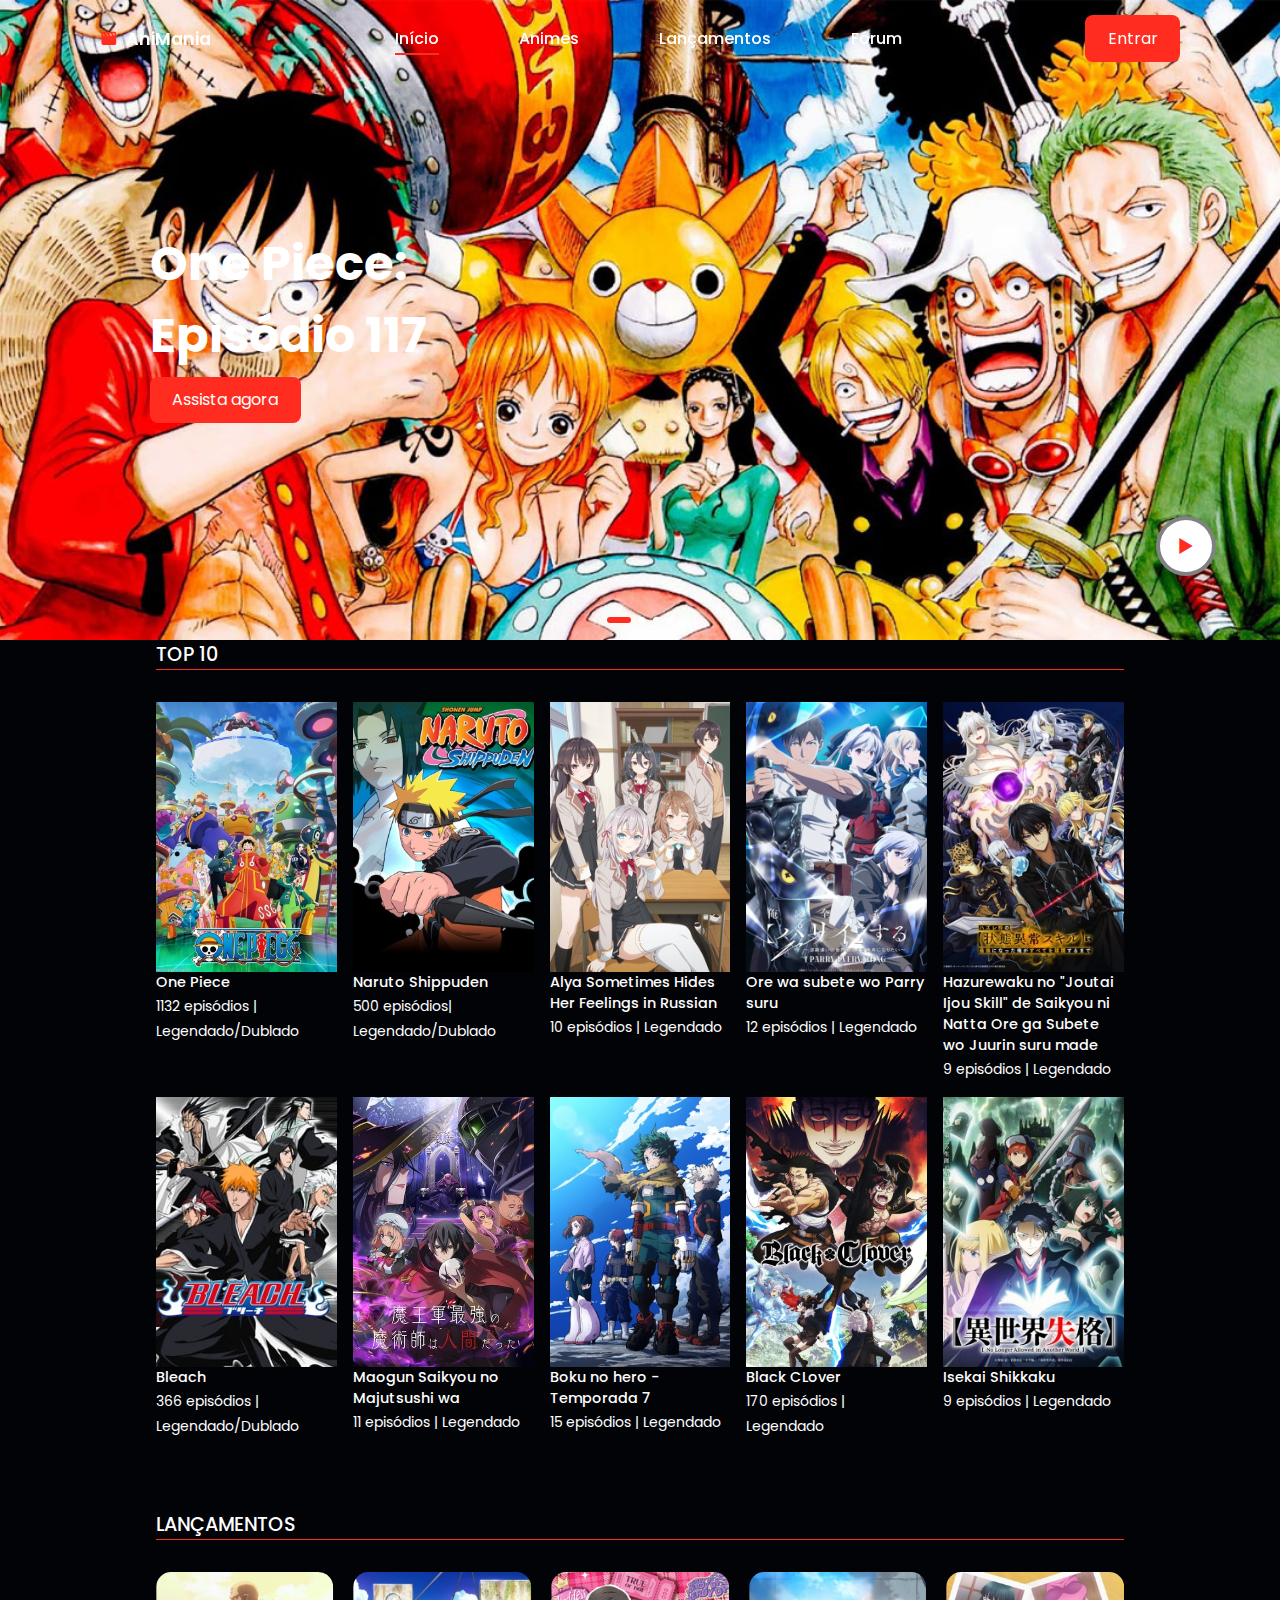
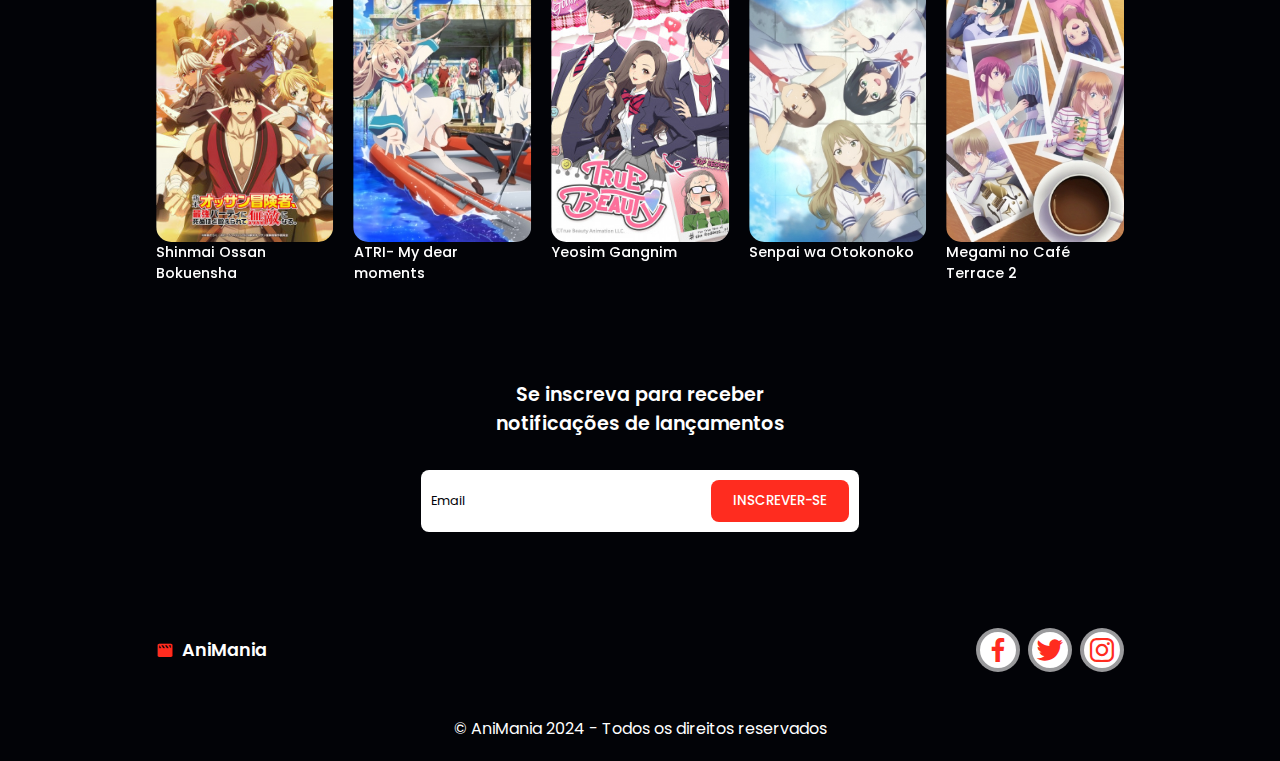
<file: index.html>
<!DOCTYPE html>
<html lang="pt-br">
<head>
    <meta charset="UTF-8">
    <meta http-equiv="X-UA-Compatible" content="IE=edge">
    <meta name="viewport" content="width=device-width, initial-scale=1.0">
    <title>AniMania</title>
    <link rel="stylesheet" href="style.css">
    <link rel="stylesheet"
    href="https://cdn.jsdelivr.net/npm/boxicons@latest/css/boxicons.min.css">
    
  <link rel="stylesheet" href="https://cdn.jsdelivr.net/npm/swiper@8/swiper-bundle.min.css" />
</head>
<body>
    <header>
        <a href="#home" class="logo">
            <i class='bx bxs-movie'></i>AniMania
        </a>
        <div class="bx bx-menu" id="menu-icon"></div>

        <ul class="navbar">
            <li><a href="#home" class="home-active">Início</a></li>
            <li><a href="#movies">Animes</a></li>
            <li><a href="#coming">Lançamentos</a></li>
            <li><a href="#newsletter">Fórum</a></li>
        </ul>
        <a href="login.html" class="btn">Entrar</a>
    </header>

    <section class="home swiper" id="home">
        <div class="swiper-wrapper">
            <div class="swiper-slide container">
                <img src="img/baneeraa.jpg" alt="">
                <div class="home-text">
                    
                    <h1>One Piece: <br>Episódio 117</h1>
                    <a href="" class="btn">Assista agora</a>
                    <a href="" class="play">
                        <i class='bx bx-play' ></i>
                    </a>
                </div>
            </div>
            <div class="swiper-slide container">
                <img src="img/wallpapersden.com_k-demon-slayer-kimetsu-no-yaiba-poster-2022_1920x1080.jpg" alt="">
                <div class="home-text">
                    
                    <h1>Kimetsu <br>no Yaiba</h1>
                    <a href="" class="btn">Assista agora</a>
                    <a href="" class="play">
                        <i class='bx bx-play' ></i>
                    </a>
                </div>
            </div>
            <div class="swiper-slide container">
                <img src="img/fairytail.jpg" alt="">
                <div class="home-text">
                    
                    <h1>Fairy Tail: <br>100 Years</h1>
                    <a href="" class="btn">Assista agora</a>
                    <a href="" class="play">
                        <i class='bx bx-play' ></i>
                    </a>
                </div>
            </div>
            <div class="swiper-slide container">
                <img src="img/rimuru4k.jpg" alt="">
                <div class="home-text">
                    
                    <h1>Tensei Shitara<br>slime datta ken</h1>
                    <a href="" class="btn">Assista agora</a>
                    <a href="" class="play">
                        <i class='bx bx-play' ></i>
                    </a>
                </div>
            </div>
            
          </div>
          <div class="swiper-pagination"></div>
    </section> 

    <div class="movies" id="movies">
        <h2 class="heading">TOP 10</h2>
        <div class="movies-container">
          
            <div class="box">
                <div class="box-img">
<img src="img/op2.jpg" alt="">
                </div>
                <h3>One Piece</h3>
                <span>1132 episódios | Legendado/Dublado</span>
            </div>
            <div class="box">
                <div class="box-img">
                    <img src="img/naruto.jpg" alt="">
                </div>
                <h3>Naruto Shippuden</h3>
                <span>500 episódios| Legendado/Dublado</span>
            </div>
            <div class="box">
                <div class="box-img">
                    <img src="img/alya.jpg" alt="">
                </div>
                <h3>Alya Sometimes Hides Her Feelings in Russian</h3>
                <span>10 episódios | Legendado</span>
            </div>
            <div class="box">
                <div class="box-img">
                    <img src="img/3top.jpg" alt="">
                </div>
                <h3> Ore wa subete wo Parry suru </h3>
                <span>12 episódios | Legendado</span>
            </div>
            <div class="box">
                <div class="box-img">
                    <img src="img/2top.jpg" alt="">
                </div>
                <h3> Hazurewaku no "Joutai Ijou Skill" de Saikyou ni Natta Ore ga Subete wo Juurin suru made</h3>
                <span>9 episódios | Legendado</span>
            </div>
            <div class="box">
                <div class="box-img">
                    <img src="img/bleach.jpg" alt="">
                </div>
                <h3>Bleach</h3>
                <span>366 episódios | Legendado/Dublado</span>
            </div>
            <div class="box">
                <div class="box-img">
                    <img src="img/maogun.jpg" alt="">
                </div>
                <h3>Maogun Saikyou no Majutsushi wa
                </h3>
                <span>11 episódios | Legendado</span>
            </div>
            <div class="box">
                <div class="box-img">
                    <img src="img/bkn.jpg" alt="">
                </div>
                <h3>Boku no hero - Temporada 7</h3>
                <span>15 episódios | Legendado</span>
            </div>
            <div class="box">
                <div class="box-img">
                    <img src="img/blc.jpg" alt="">
                </div>
                <h3>Black CLover</h3>
                <span>170 episódios | Legendado</span>
            </div> 
            <div class="box">
                <div class="box-img">
                    <img src="img/dazai.jpg" alt="">
                </div>
                <h3>Isekai Shikkaku</h3>
                <span>9 episódios | Legendado</span>
            </div>
        </div>
    </div>

    <section class="coming" id="coming">
        <h2 class="heading">Lançamentos</h2>
        <div class="coming-container swiper">
            <div class="swiper-wrapper">
                <div class="swiper-slide box">
                    <div class="box-img">
                        <img src="img/yeosin.jpg" alt="">
                    </div>
                    <h3>Yeosim Gangnim</h3>
                </div>
               
                <div class="swiper-slide box">
                    <div class="box-img">
                        <img src="img/senpai.jpg" alt="">
                    </div>
                    <h3>Senpai wa Otokonoko</h3>
                </div>
            
                <div class="swiper-slide box">
                    <div class="box-img">
                        <img src="img/megami.jpg" alt="">
                    </div>
                    <h3>Megami no Café Terrace 2</h3>
                </div>
             
                <div class="swiper-slide box">
                    <div class="box-img">
                        <img src="img/focus.jpg" alt="">
                    </div>
                    <h3>Tasogare out focus</h3>
                </div>
             
                <div class="swiper-slide box">
                    <div class="box-img">
                        <img src="img/3top.jpg" alt="">
                    </div>
                    <h3>Ore wa Subete wo Parry suru</h3>
                </div>
                <div class="swiper-slide box">
                    <div class="box-img">
                        <img src="img/veado.jpg" alt="">
                    </div>
                    <h3>Shikanoko Nokonoko Koshitantan</h3>
                </div>
             
                <div class="swiper-slide box">
                    <div class="box-img">
                        <img src="img/giji.jpg" alt="">
                    </div>
                    <h3>Giji harem </h3>
                </div>
                
                <div class="swiper-slide box">
                    <div class="box-img">
                        <img src="img/incest.jpg" alt="">
                    </div>
                    <h3>Gimai sekaitsu</h3>
                </div>
                <div class="swiper-slide box">
                    <div class="box-img">
                        <img src="img/ossan.jpg" alt="">
                    </div>
                    <h3>Shinmai Ossan Bokuensha</h3>
                </div>
                
                <div class="swiper-slide box">
                    <div class="box-img">
                        <img src="img/atri.jpg" alt="">
                    </div>
                    <h3>ATRI- My dear moments</h3>
                </div>
            </div>
        </div>
    </section>

    <section class="newsletter" id="newsletter">
        <h2>Se inscreva para receber <br>notificações de lançamentos</h2>
        <form action="">
            <input type="email" class="email" placeholder="Email" required>
            <input type="submit" value="Inscrever-se" class="btn">
        </form>
    </section>

    <section class="footer">
        <a href="" class="logo">
            <i class="bx bxs-movie"></i>AniMania
        </a>
        <div class="social">
            <a href=""><i class='bx bxl-facebook'></i></a>
            <a href=""><i class='bx bxl-twitter'></i></a>
            <a href=""><i class='bx bxl-instagram'></i></a>
        </div>
    </section>

    <div class="copyright">
        <p>&#169; AniMania 2024 - Todos os direitos reservados</p>
    </div>
    <script src="https://cdn.jsdelivr.net/npm/swiper@8/swiper-bundle.min.js"></script>
    <script src="main.js"></script>
</body>
</html>
</file>
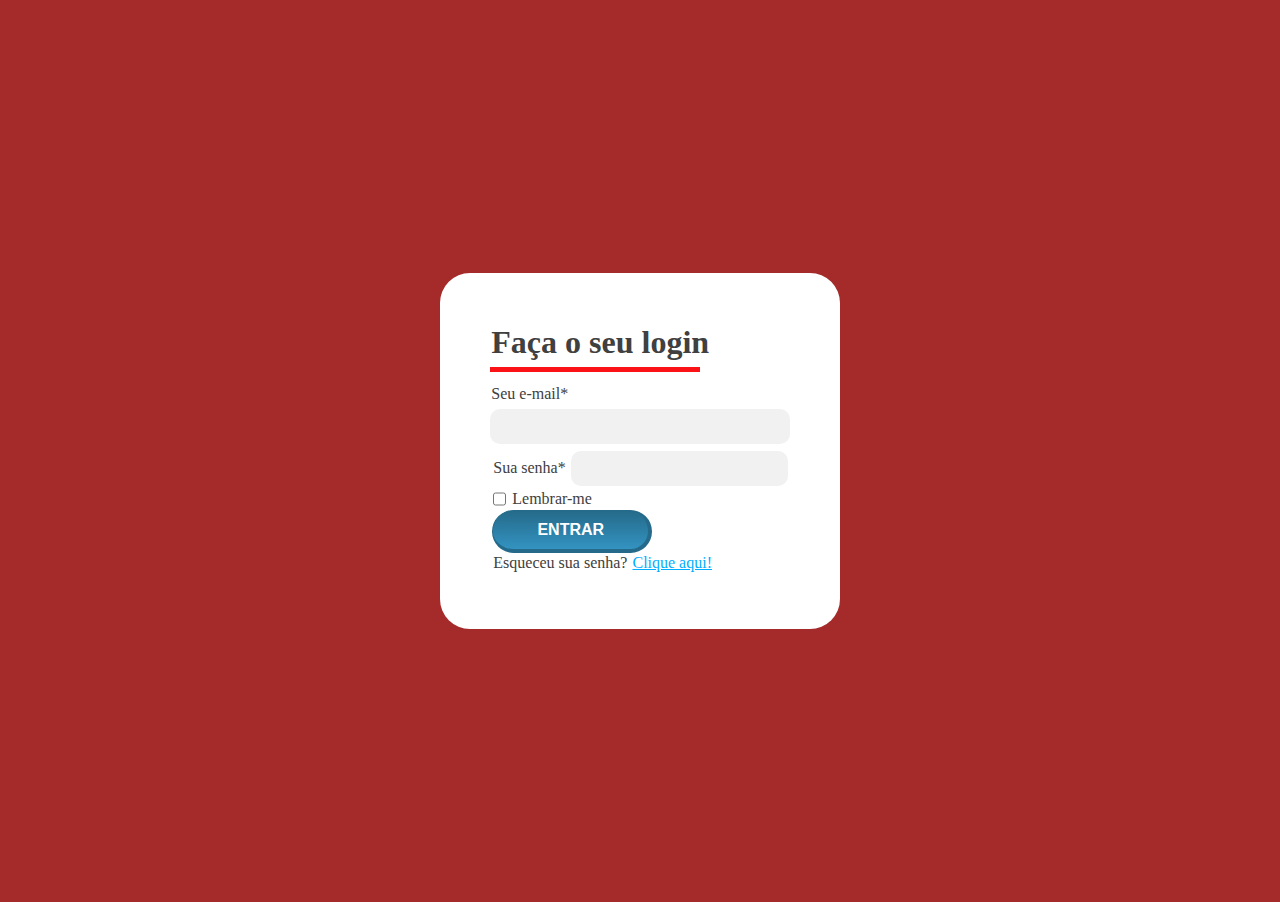
<file: login.html>
<body>
    <form action="">
      <h1>Faça o seu login</h1>
      <div class="barra-horizontal"></div>
      <div class="campo-imput"></div>
        <label for="email">Seu e-mail*</label>
        <input type="email" id="email" />
      </div>
      <div>
        <div class="campo-imput">
        <label for="password">Sua senha*</label>
        <input type="password" id="password" />
      </div>
      <div>
        <div class="Lembrar-me">
        <input type="checkbox" />
        <p>Lembrar-me</p>
      </div>
      <button>Entrar</button>
      <p>
        Esqueceu sua senha?
        <a href="#">Clique aqui!</a>
        <head>
            <meta charset="UTF-8">
            <meta name="viewport" content="width=device-width, initial-scale=1.0">
            <title>Página de Login</title>
            <link rel="stylesheet" href="stylelogin.css" />
          <P class="esqueceu-senha"></P>
        </head>
            </p>
    </form>
  </body>
</file>
<file: style.css>
@import url('https://fonts.googleapis.com/css2?family=Poppins:wght@100;200;300;400;500;600;700;800;900&display=swap');
*{
    font-family: 'Poppins', sans-serif;
    margin: 0;
    padding: 0;
    box-sizing: border-box;
    text-decoration: none;
    list-style: none;
    scroll-padding-top: 2rem;
    scroll-behavior: smooth;
}
/* variables  */
:root{
    --main-color: #ff2c1f;
    --text-color: #020307;
    --bg-color: #fff;
}

body{
    background: var(--text-color);
    color: var(--bg-color);
}
header{
    position: fixed;
    width: 100%;
    top: 0;
    right: 0;
    z-index: 1000;
    display: flex;
    align-items: center;
    justify-content: space-between;
    padding: 15px 100px;
    transition: 0.5s;
    /* background: var(--main-color); */
}
header.shadow{
    background: var(--bg-color);
    box-shadow: 0 0 4px rgb(14 55 54/15%);
}
header.shadow .navbar a{
    color: var(--text-color);
}
header.shadow .logo{
    color: var(--text-color);
}


.logo{
    font-size: 1.1rem;
    font-weight: 600;
    align-items: center;
    color: var(--bg-color);
    display: flex;
    column-gap: 0.5rem;
}
.bx{
    color: var(--main-color);
}
.navbar{
    display: flex;
    column-gap: 5rem;
}
.navbar li{
    position: relative;
}
.navbar a{
    font-size: 1rem;
    font-weight: 500;
    color: var(--bg-color);
}
.navbar a::after{
    content: '';
    width: 0;
    height: 2px;
    background: var(--main-color);
    position: absolute;
    bottom: -4px;
    left: 0;
    transition: 0.4s all linear;
}
.navbar a:hover::after,
.navbar .home-active::after{
    width: 100%;
}
#menu-icon{
    font-size: 24px;
    cursor: pointer;
    z-index: 1000001;
    display: none;
}
.btn{
    padding: 0.7rem 1.4rem;
    background: var(--main-color);
    color: var(--bg-color);
    font-weight: 400;
    border-radius: 0.5rem;
}
.btn:hover{
    background: #fa1216;
}

/* Home  */
section{
    padding: 4.5rem 0 1.5rem;
}
.container{
    width: 100%;
    min-height: 640px;
    position: relative;
    display: flex;
    align-items: center;
    background: rgb(2, 3, 7,0.5);
}
.container img{
    position: absolute;
    width: 100%;
    height: 100%;
    object-fit: cover;
    object-position: center;
    z-index: -1;
}
.swiper-pagination-bullet{
    width: 6px !important;
    height: 6px !important;
    border-radius: 0.2rem !important;
    background: var(--bg-color) !important;
    opacity: 1 !important;
}
.swiper-pagination-bullet-active{
    width: 1.5rem !important;
    background: var(--main-color) !important;
}
.home-text{
    z-index: 1000;
    padding: 0 150px;
}
.home-text span{
    color: var(--bg-color);
    font-weight: 500;
    text-transform: uppercase;
}
.home-text h1{
    color: var(--bg-color);
    font-size: 3rem;
    font-weight: 700;
    margin-bottom: 1rem;
}
.play{
    position: absolute;
    right: 4rem;
    bottom: 10%;
}
.play .bx{
    background: var(--bg-color);
    padding: 10px;
    font-size: 2rem;
    border-radius: 50%;
    border: 4px solid rgb(2, 3, 7,0.5);
    color: var(--main-color);
}
.play .bx:hover{
    background: var(--main-color);
    color: var(--bg-color);
    transition: 0.2s all linear;
}
/* movies  */
.heading{
    max-width: 968px;
    margin-left: auto;
    margin-right: auto;
    font-size: 1.2rem;
    font-weight: 500;
    text-transform: uppercase;
    border-bottom: 1px solid var(--main-color);
}
.movies-container{
    max-width: 968px;
    margin-right: auto;
    margin-left: auto;
    display: grid;
    grid-template-columns: repeat(auto-fit, minmax(180px,auto));
    gap: 1rem;
    margin-top: 2rem;
}
.box .box-img{
    width: 100%;
    height: 270px;
    cursor: pointer;
}
.box .box-img img{
    width: 100%;
    height: 100%;
    object-fit: cover;
}
.box .box-img img:hover{
    transform: translateY(-10px);
    transition: 0.2s all linear;
}
.box h3{
    font-size: 0.9rem;
    font-weight: 500;
}
.box span{
    font-size: 14px;
}

/* coming container  */
.coming-container{
    display: grid;
    gap: 1rem;
    max-width: 968px;
    margin-left: auto;
    margin-right: auto;
    margin-top: 2rem;
}
.coming-container .box img:hover{
    transform: translateY(0);
}
.coming-container .box img{
    border-radius: 15px;
}

/* newsletter  */
.newsletter{
    max-width: 968px;
    margin-left: auto;
    margin-right: auto;
    display: flex;
    flex-direction: column;
    align-items: center;
    justify-content: center;
    row-gap: 2rem;
}
.newsletter h2{
    text-align: center;
    font-size: 1.2rem;
    font-weight: 600;
}
.newsletter form{
    background: var(--bg-color);
    padding: 10px;
    border-radius: 0.5rem;
    display: flex;
    align-items: center;
}
.newsletter form input{
    border: none;
    outline: none;
}
.email{
    width: 280px;
}
.newsletter form input::placeholder{
    color: var(--text-color);
    font-size: 0.8rem;
    font-weight: 400;
}
.newsletter .btn{
    text-transform: uppercase;
    font-weight: 500;
    cursor: pointer;
}

/* footer  */
.footer{
    max-width: 968px;
    margin-left: auto;
    margin-right: auto;
    display: flex;
    justify-content: space-between;
}
.social{
    display: flex;
    align-items: center;
    column-gap: 0.5rem;
}
.social .bx{
    background: var(--bg-color);
    padding: 2px;
    font-size: 2rem;
    border-radius: 50%;
    border: 4px solid rgb(2, 3, 7,0.4);
    color: var(--main-color);
}
.social .bx:hover{
    background: var(--main-color);
    color: var(--bg-color);
    transition: 0.2s all linear;
}

.copyright{
    padding: 20px;
    text-align: center;
    color: var(--bg-color);
}

/* responsive  */
@media (max-width: 1080px){
    .home-text{
        padding: 0 100px;
    }
}
@media (max-width: 991px){
    header{
        padding: 18px 4%;
    }
    section{
        padding: 50px 4%;
    }
    .home-text{
        padding: 0 4%;
    }
    .home-text h1{
        font-size: 3rem;
    }
}
@media (max-width: 774px){
    header{
        padding: 12px 4%;
    }
    #menu-icon{
        display: initial;
        color: var(--bg-color);
    }
    header.shadow #menu-icon{
        color: var(--text-color);
    }
    .navbar{
        position: absolute;
        top: -570px;
        left: 0;
        right: 0;
        display: flex;
        flex-direction: column;
        background: var(--bg-color);
        row-gap: 1.4rem;
        padding: 20px;
        box-shadow: 4px 4px 0 4px rgb(14 55 54/15%);
        transition: 0.2s all linear;
        text-align: center;
        width: 100%;
    }
    .navbar a{
        color: var(--text-color);
    }
    .navbar a:hover{
        color: var(--main-color);
        border-bottom: 1px solid var(--main-color);
    }
    .navbar a::after{
        display: none;
    }
    .navbar.active{
        top: 100%;
    }
    .home-text h1{
        font-size: 2.4rem;
    }
    .btn{
        padding: 0.6rem 1.2rem;
    }
    .movies-container{
        grid-template-columns: repeat(auto-fit, minmax(160px,auto));
    }
}
@media (max-width: 472px){
    .newsletter form .email{
        width: auto;
    }
    .footer{
        flex-direction: column;
        align-items: center;
        row-gap: 1rem;
    }
    .container{
        width: 100%;
        min-height: 500px;
    }
    header{
        padding: 6px 4%;
    }
    .home-text h1{
        font-size: 1.7rem;
    }
    .play{
        right: 2rem;
        bottom: 8%;
    }
    .play .bx{
        padding: 7px;
    }
    .movies-container{
        grid-template-columns: repeat(auto-fit, minmax(140px, auto));
    }
}
</file>
<file: stylelogin.css>
* {
     margin: 0;
    padding: 1;
    box-sizing:border-box;}

    body{
        font-family: "Montserrat";
        color: #404040;
        display: flex;
        height: 100vh;
        justify-content: center;
        align-items: center;
        background-color: brown;;
        padding: 20%;
      }
  
  
  form {
    background-color: white;
    padding: 50px;
    border-radius: 30px;
    display: flex;
    flex-direction: column;
    gap: 5px;
}
  .barra-horizontal {
    background-color: #fa1216;
    height: 5px;
    width: 210px;
  }

  .campo-input {
    display: flex;
    flex-direction: column;
    gap: 5px;
  }

  .lembrar-me{
    display: flex;
    gap: 5px;
  }

  .esqueceu-senha {
    text-align: center;
  }
  .titulo {
    display: flex;
    flex-direction: column;
    gap: 5px;
  }
  button {
    padding: 10px;
    align-self: center;
    width: 160px;
    border-radius: 30px;
    background-image: linear-gradient(#256a8a, #3393c1);
    border: solid 1px #256a8a;
    border-right-width: 4px;
    border-bottom-width: 4px;
    font-size: 16px;
    color: white;
    text-transform: uppercase;
    font-weight: 700;
  }
  input {
    padding: 10px 20px;
    border-radius: 10px;
    border: none;
    background-color: #f1f1f1;
  }
  a {
    color: rgb(0, 174, 255);
    font-weight: 500;
  }
</file>
